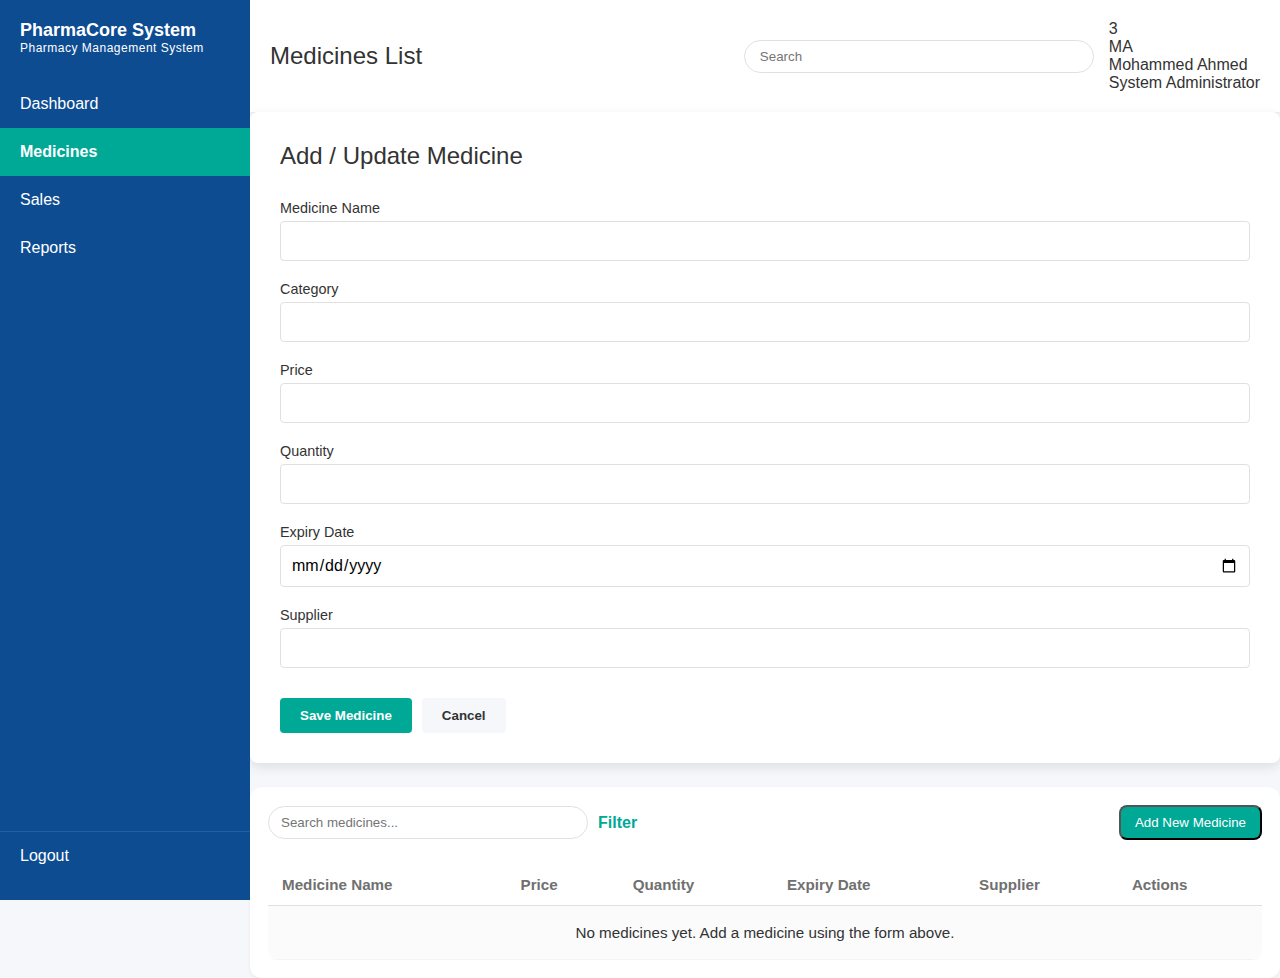
<file: add medicine/index.html>
<!DOCTYPE html>
<html lang="en">
<head>
    <meta charset="UTF-8">
    <meta name="viewport" content="width=device-width, initial-scale=1.0">
    <title>Medicines - PharmaCore System</title>
    <link rel="stylesheet" href="../add medicine/style.css">

</head>
<body>
    <div class="app-layout">
        <aside class="sidebar">
            <div class="logo">PharmaCore System</div>
            <div class="user-status">Pharmacy Management System</div>
            
            <nav>
                <a href="../index.html"><i class="fas fa-tachometer-alt"></i> Dashboard</a>
                <a href="#" class="active"><i class="fas fa-pills"></i> Medicines</a>
                <a href="../sales/index.html"><i class="fas fa-dollar-sign"></i> Sales</a>
                <a href="../reports/index.html"><i class="fas fa-chart-bar"></i> Reports</a>
            </nav>
            <a href="../login/index.html" class="logout">
                <i class="fas fa-sign-out-alt"></i> Logout
            </a>
        </aside>

        <main class="main-content">
            <div class="header-white-bar">
                <header class="top-nav">
                    <h1 class="page-title"><i class="fas fa-pills"></i> Medicines List</h1>
                    <div class="search-group">
                        <input type="search" placeholder="Search" class="search-input">
                        <div class="icons">
                            <div class="notification">
                                <i class="fas fa-bell"></i>
                                <span class="badge">3</span>
                            </div>
                            <div class="profile">
                                <div class="profile-img">MA</div>
                                <div>
                                    <div class="username">Mohammed Ahmed</div>
                                    <div class="role">System Administrator</div>
                                </div>
                            </div>
                        </div>
                    </div>
                </header>
            </div>

            <section class="form-container">
                <div class="form-header">
                    <h2>Add / Update Medicine</h2>
                    <div id="successMessage" class="success-message"></div>
                </div>
                
                <div class="form-body">
                    <form class="form-fields" id="medicineForm">
                        <input type="hidden" id="medicineId" name="medicineId" value="">
                        <div class="form-group">
                            <label for="medicineName">Medicine Name</label>
                            <input id="medicineName" type="text" name="medicineName" required>
                        </div>
                        <div class="form-group">
                            <label for="category">Category</label>
                            <input id="category" type="text" name="category" required>
                        </div>
                        <div class="form-group">
                            <label for="price">Price</label>
                            <input id="price" type="number" step="0.01" name="price" required>
                        </div>
                        <div class="form-group">
                            <label for="quantity">Quantity</label>
                            <input id="quantity" type="number" name="quantity" required>
                        </div>
                        <div class="form-group">
                            <label for="expiryDate">Expiry Date</label>
                            <input id="expiryDate" type="date" name="expiryDate" required>
                        </div>
                        <div class="form-group">
                            <label for="supplier">Supplier</label>
                            <input id="supplier" type="text" name="supplier" required>
                        </div>

                        <div class="form-actions">
                            <button type="submit" class="btn-primary">Save Medicine</button>
                            <button type="button" class="btn-secondary" onclick="clearForm()">Cancel</button>
                            <div id="validation-error-message" class="error-message"></div>
                        </div>
                    </form>
                </div>
            </section>

            <section class="medicines-section">
                <div class="medicines-card">
                    <div class="medicines-top">
                        <div class="medicines-search">
                            <input type="search" placeholder="Search medicines..." class="search-input small">
                            <a class="filter-link" href="#">Filter</a>
                        </div>
                        <button class="btn-primary add-btn">Add New Medicine</button>
                    </div>

                    <div class="medicines-table-wrap">
                        <table class="medicines-table">
                            <thead>
                                <tr>
                                    <th>Medicine Name</th>
                                    <th>Price</th>
                                    <th>Quantity</th>
                                    <th>Expiry Date</th>
                                    <th>Supplier</th>
                                    <th>Actions</th>
                                </tr>
                            </thead>
                            <tbody id="medicinesTbody"></tbody>
                        </table>
                    </div>
                </div>
            </section>
        </main>
    </div>
    <script src="script.js"></script>
</body>
</html>
</file>
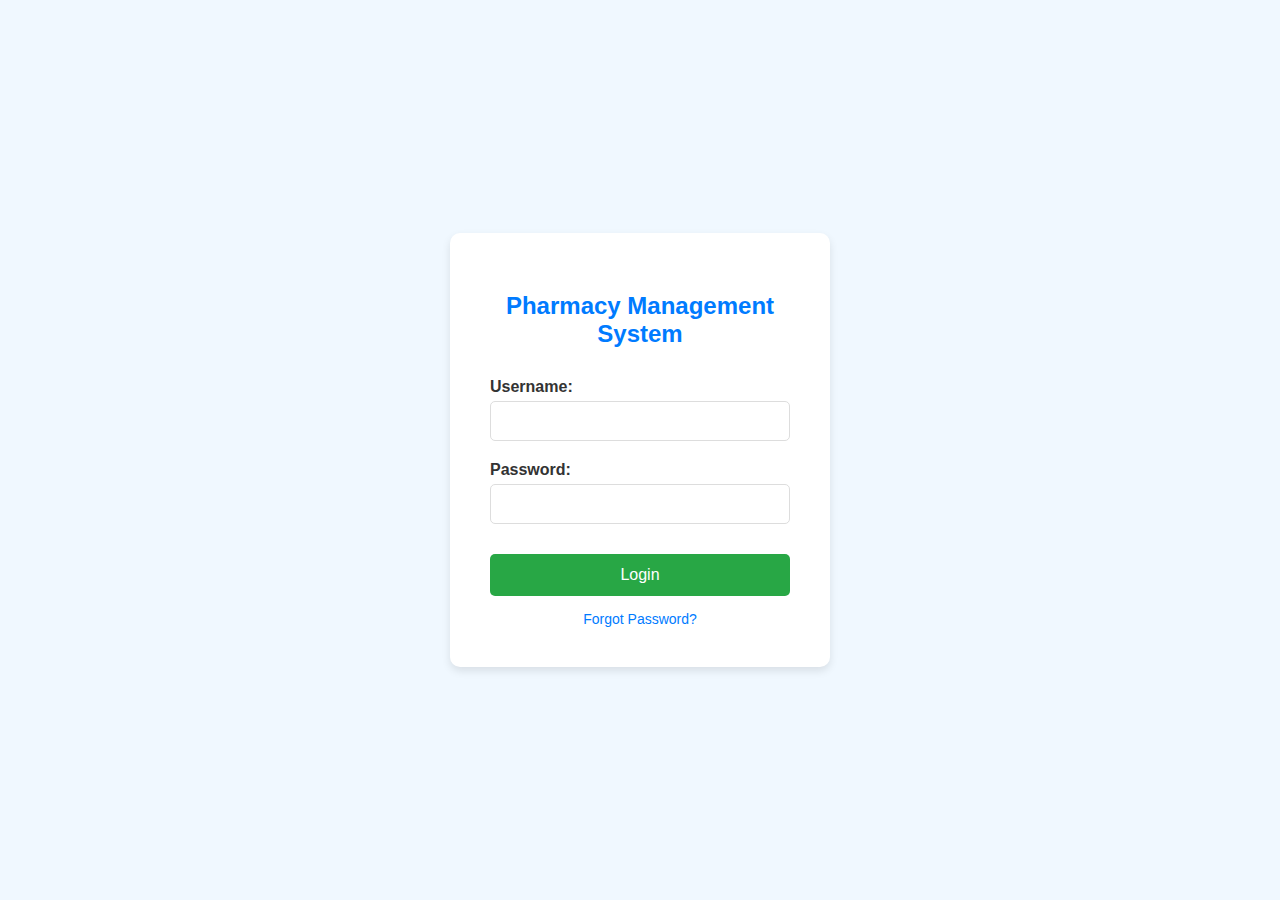
<file: login/index.html>
<!DOCTYPE html>
<html lang="en">
<head>
    <meta charset="UTF-8">
    <meta name="viewport" content="width=device-width, initial-scale=1.0">
    <title>Pharmacy Management System - Login</title>
    <link rel="stylesheet" href="style.css">
</head>
<body>
    <div class="login-container">
        <h2>Pharmacy Management System</h2>
        <form id="loginForm">
            <label for="username">Username:</label>
            <input type="text" id="username" name="username" required>
            <div id="usernameError" class="error">Username is required.</div>

            <label for="password">Password:</label>
            <input type="password" id="password" name="password" required>
            <div id="passwordError" class="error">Password is required.</div>

            <input type="submit" value="Login">
        </form>
        <div class="forgot-password">
            <a href="#">Forgot Password?</a>
        </div>
    </div>

    <script src="script.js"></script>
</body>
</html>
</file>
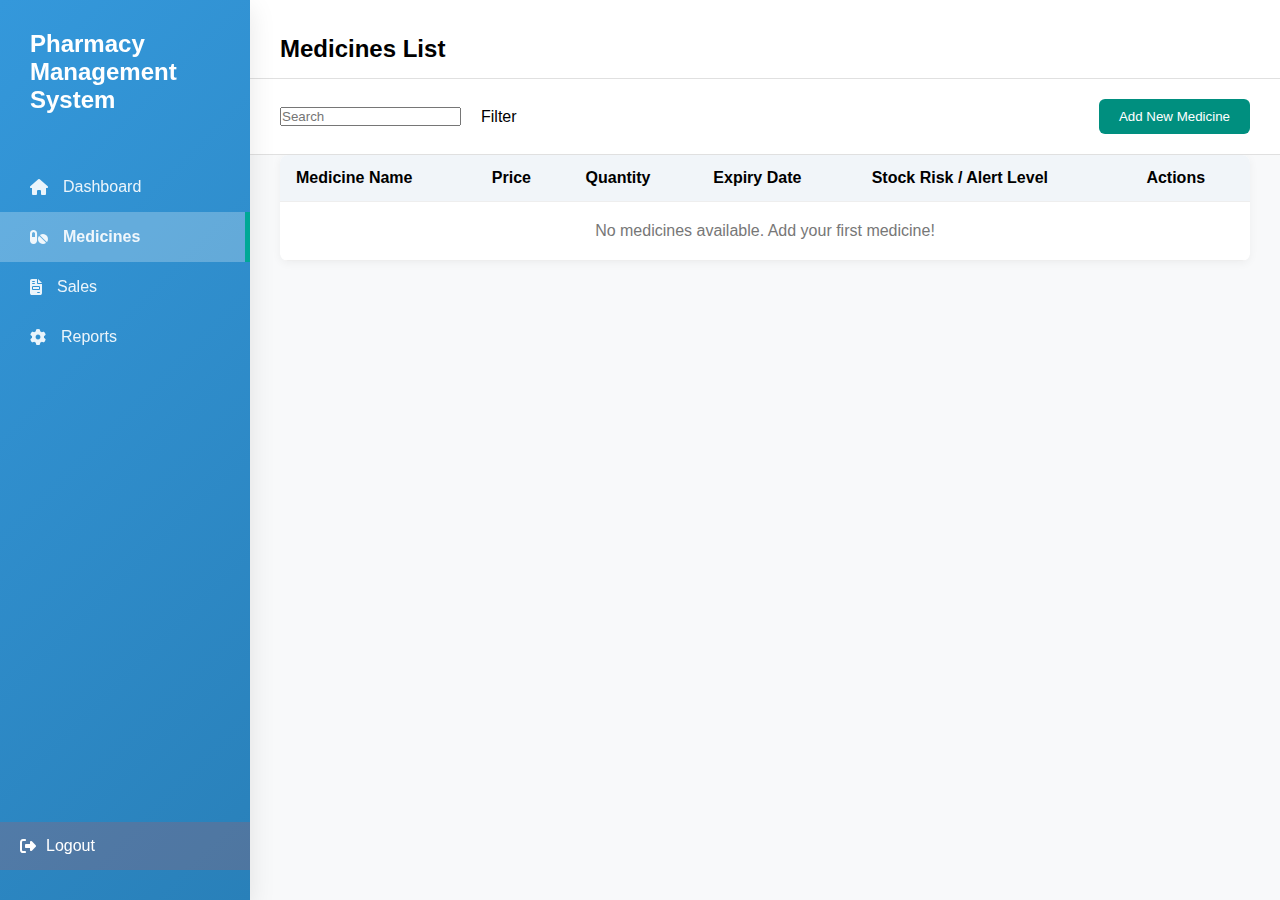
<file: Medicin List/Index.html>
<!DOCTYPE html>
<html lang="en">
<head>
    <meta charset="UTF-8">
    <meta name="viewport" content="width=device-width, initial-scale=1.0">
    <title>PharmaCare Dashboard</title>
    <link rel="stylesheet" href="https://cdnjs.cloudflare.com/ajax/libs/font-awesome/6.5.0/css/all.min.css">
    <style>
        * {
            margin: 0;
            padding: 0;
            box-sizing: border-box;
        }

        body {
            font-family: Arial, Helvetica, sans-serif;
            background-color: #f5f7fa;
            min-height: 100vh;
        }

        .main-layout {
            display: flex;
            min-height: 100vh;
        }

        .sidebar {
            width: 250px;
            background: linear-gradient(135deg, #3498db, #2980b9);
            color: white;
            display: flex;
            flex-direction: column;
            flex-shrink: 0;
            padding: 30px 0;
            position: fixed;
            height: 100vh;
            z-index: 1000;
            box-shadow: 0 8px 25px rgba(0,0,0,0.1);
        }

        .logo {
            font-size: 24px;
            font-weight: bold;
            padding: 0 30px 8px;
            border-bottom: none;
        }

        .user-status {
            font-size: 14px;
            opacity: 0.9;
            padding: 0 30px 40px;
            border-bottom: none;
        }

        .menu {
            flex: 1;
            padding: 0;
        }

        .menu a {
            display: flex;
            align-items: center;
            padding: 16px 30px;
            color: rgba(255,255,255,0.9);
            text-decoration: none;
            font-weight: 500;
            transition: all 0.3s;
        }

        .menu a:hover {
            background: rgba(255,255,255,0.15);
        }
        
        .menu a.active {
            background: rgba(255,255,255,0.25);
            border-right: 5px solid #00a896;
            font-weight: 600;
        }

        .menu i {
            margin-right: 15px;
            width: auto;
            text-align: left;
        }

        .logout {
            margin-top: auto;
            padding: 18px 30px;
            text-align: center;
            background: rgba(231, 76, 60, 0.2);
            transition: all 0.3s;
            border-top: none;
        }
        
        .logout:hover {
            background: #e74c3c;
        }

        /* Main Content */
        .main-body {
            flex: 1;
            display: flex;
            flex-direction: column;
            background: #f8f9fa;
            margin-left: 250px;
        }

        .header-container {
            padding: 15px 30px;
            background: white;
            border-bottom: 1px solid #e0e0e0;
            display: flex;
            justify-content: space-between;
            align-items: center;
        }

        .title {
            font-size: 1.5rem;
            font-weight: 600;
        }

        .right-section {
            display: flex;
            align-items: center;
            gap: 25px;
        }

        .search-bar {
            position: relative;
        }

        .search-bar input {
            padding: 8px 12px 8px 36px;
            border: 1px solid #ddd;
            border-radius: 6px;
            width: 220px;
        }

        .search-icon {
            position: absolute;
            left: 12px;
            top: 50%;
            transform: translateY(-50%);
            color: #888;
        }

        .notifications {
            font-size: 1.3rem;
            cursor: pointer;
        }

        .avatar {
            width: 40px;
            height: 40px;
            border-radius: 50%;
            object-fit: cover;
        }

        .table-controls {
            padding: 20px 30px;
            display: flex;
            justify-content: space-between;
            align-items: center;
            background: white;
            border-bottom: 1px solid #e0e0e0;
        }

        .left-controls {
            display: flex;
            align-items: center;
            gap: 20px;
        }

        .add-btn {
            padding: 10px 20px;
            background: #008f7f;
            color: white;
            border: none;
            border-radius: 6px;
            cursor: pointer;
            font-weight: 500;
        }

        .add-btn:hover {
            background: #007a6d;
        }

        .table-wrapper {
            padding: 0 30px 30px;
            flex: 1;
            overflow-x: auto;
        }

        .medicine-table {
            width: 100%;
            border-collapse: collapse;
            background: white;
            border-radius: 8px;
            overflow: hidden;
            box-shadow: 0 2px 10px rgba(0,0,0,0.05);
        }

        .medicine-table th,
        .medicine-table td {
            padding: 14px 16px;
            text-align: left;
            border-bottom: 1px solid #eee;
        }

        .medicine-table th {
            background: #f1f5f9;
            font-weight: 600;
        }

        /* Modal */
        .modal {
            display: none;
            position: fixed;
            inset: 0;
            background: rgba(0,0,0,0.5);
            align-items: center;
            justify-content: center;
            z-index: 1000;
        }

        .modal > div {
            background: white;
            padding: 35px;
            border-radius: 8px;
            width: 380px;
            max-width: 90%;
        }
    </style>
</head>
<body>

    <div class="main-layout">
        <!-- Sidebar -->
        <aside class="sidebar">
            <div class="logo">Pharmacy Management System</div>
            <div class="user-status"></div>
            
            <nav class="menu">
                <a href="../dashboard/index.html"><i class="fa-solid fa-house"></i> <span>Dashboard</span></a>
                <a href="#" class="active"><i class="fa-solid fa-pills"></i> <span>Medicines</span></a>
                <a href="../sales/index.html"><i class="fa-solid fa-file-invoice"></i> <span>Sales</span></a>
                <a href="#"><i class="fa-solid fa-gear"></i> <span>Reports</span></a>
            </nav>

            <a href="../login/index.html" class="logout" style="text-decoration: none; color: white; display: flex; align-items: center; padding: 15px 20px;">
                <i class="fa-solid fa-sign-out-alt" style="margin-right: 10px;"></i> 
                <span>Logout</span>
            </a>
        </aside>

        <!-- Main Content -->
        <div class="main-body">
            <div class="header-container" >
                <div class="title" style="margin-top : 20px;">Medicines List</div>
                
                <div class="right-section">
                    <div class="search-bar" style="display: none;">
                        <i class="fa-solid fa-magnifying-glass search-icon"></i>
                        <input type="text" placeholder="Search">
                    </div>
                    
                    <div class="profile" style="display: none;">
                        <div class="notifications">
                            <i class="fa-regular fa-bell"></i>
                        </div>
                        <img src="Images/avatar-05.png" alt="User Profile" class="avatar">
                    </div>
                </div>
            </div>

            <div class="table-controls">
                <div class="left-controls">
                    <div class="search-container">
                        <i class="fa-solid fa-magnifying-glass search-icon"></i>
                        <input type="text" placeholder="Search">
                    </div>
                    <span class="filter-text">Filter</span>
                </div>
                <button class="add-btn">Add New Medicine</button>
            </div>

            <div class="table-wrapper">
                <table class="medicine-table">
                    <thead>
                        <tr>
                            <th>Medicine Name</th>
                            <th>Price</th>
                            <th>Quantity</th>
                            <th>Expiry Date</th>
                            <th>Stock Risk / Alert Level</th>
                            <th>Actions</th>
                        </tr>
                    </thead>
                    <tbody>
                       
                    </tbody>
                </table>
            </div>
        </div>
    </div>

    <!-- Modal -->
    <div id="medModal" class="modal">
        <div>
            <h3>Add New Medicine</h3>
            <input type="text" id="mName" placeholder="Medicine Name">
            <input type="text" id="mPrice" placeholder="Price">
            <input type="number" id="mQty" placeholder="Quantity">
            <input type="text" id="mRisk" placeholder="Stock Risk / Alert Level">
            <input type="date" id="mDate" placeholder="Expiry Date">
            <div style="display:flex; gap: 20px; justify-content: center; margin-top: 25px;">
                <button id="saveMedBtn" style="padding: 10px 25px; background: #008f7f; color: white; border: none; border-radius: 6px; cursor:pointer;">Add</button>
                <button id="closeBtn" style="padding: 10px 25px; background: #e0e0e0; border: none; border-radius: 6px; cursor:pointer;">Cancel</button>
            </div>
        </div>
    </div>

    <script src="JS/Actions.js"></script>
</body>
</html>
</file>
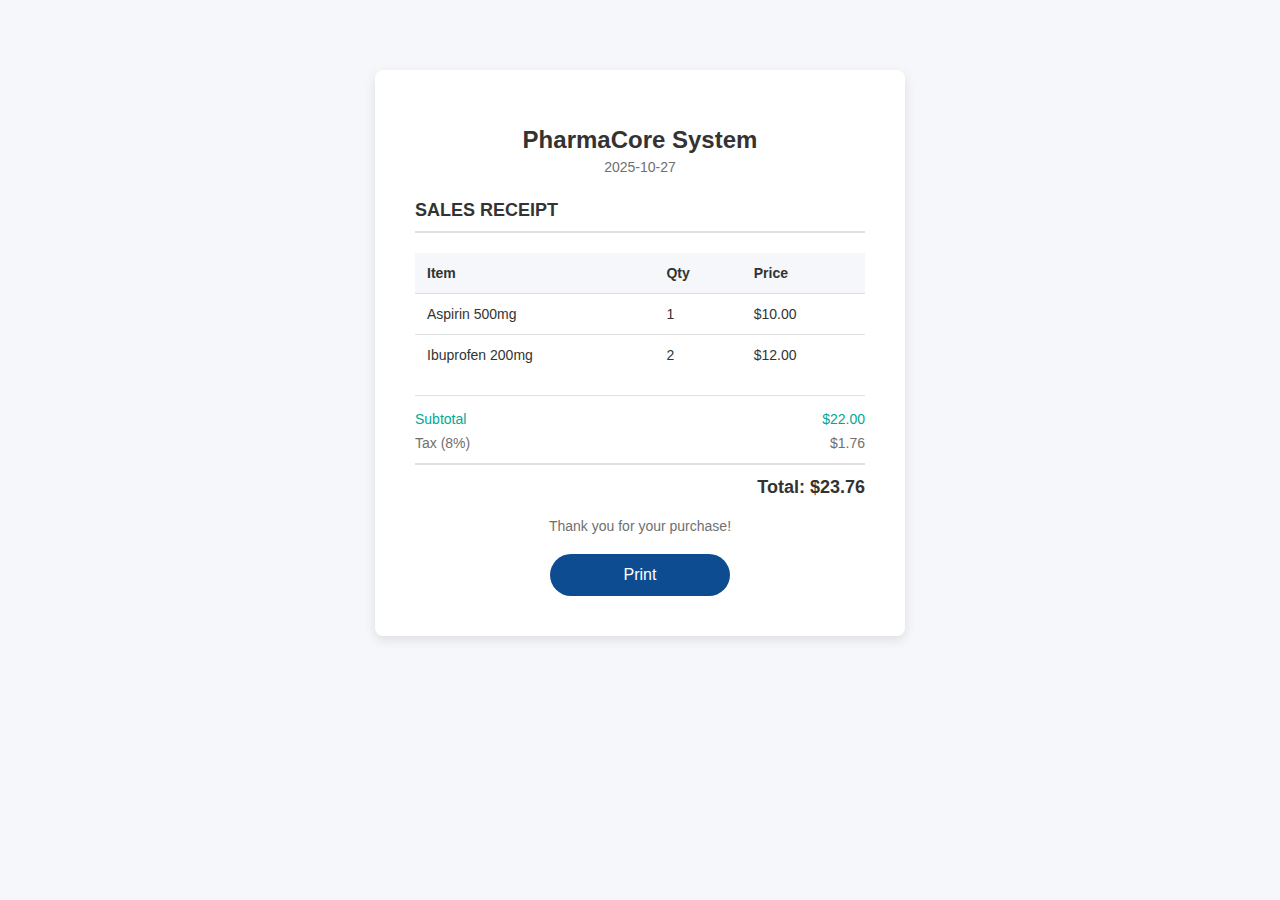
<file: reset/index.html>
<!DOCTYPE html>
<html lang="en">
<head>
    <meta charset="UTF-8">
    <title>Pharmacy Sales Receipt</title>
    <link rel="stylesheet" href="style.css">
  
</head>

<body>

    <div class="receipt-box">
        <h1 class="main-title">PharmaCore System</h1>
        <div class="date">2025-10-27</div>

        <h2 class="receipt-title">SALES RECEIPT</h2>

        <table>
            <thead>
                <tr>
                    <th>Item</th>
                    <th>Qty</th>
                    <th>Price</th>
                </tr>
            </thead>
            <tbody>
                <tr>
                    <td>Aspirin 500mg</td>
                    <td>1</td>
                    <td>$10.00</td>
                </tr>
                <tr>
                    <td>Ibuprofen 200mg</td>
                    <td>2</td>
                    <td>$12.00</td>
                </tr>
            </tbody>
        </table>

        <div class="summary-section">
            <div class="summary-row subtotal-row">
                <span>Subtotal</span>
                <span>$22.00</span>
            </div>
       <div class="summary-row tax-row">
                <span>Tax (8%)</span>
                <span>$1.76</span>
            </div>

            <div class="summary-row total-row">
                <span>Total: $23.76</span>
            </div>
        </div>

        <p class="thank-you">Thank you for your purchase!</p>

        <button class="print-button" onclick="window.print()">Print</button>
    </div>

</body>
</html>
</file>
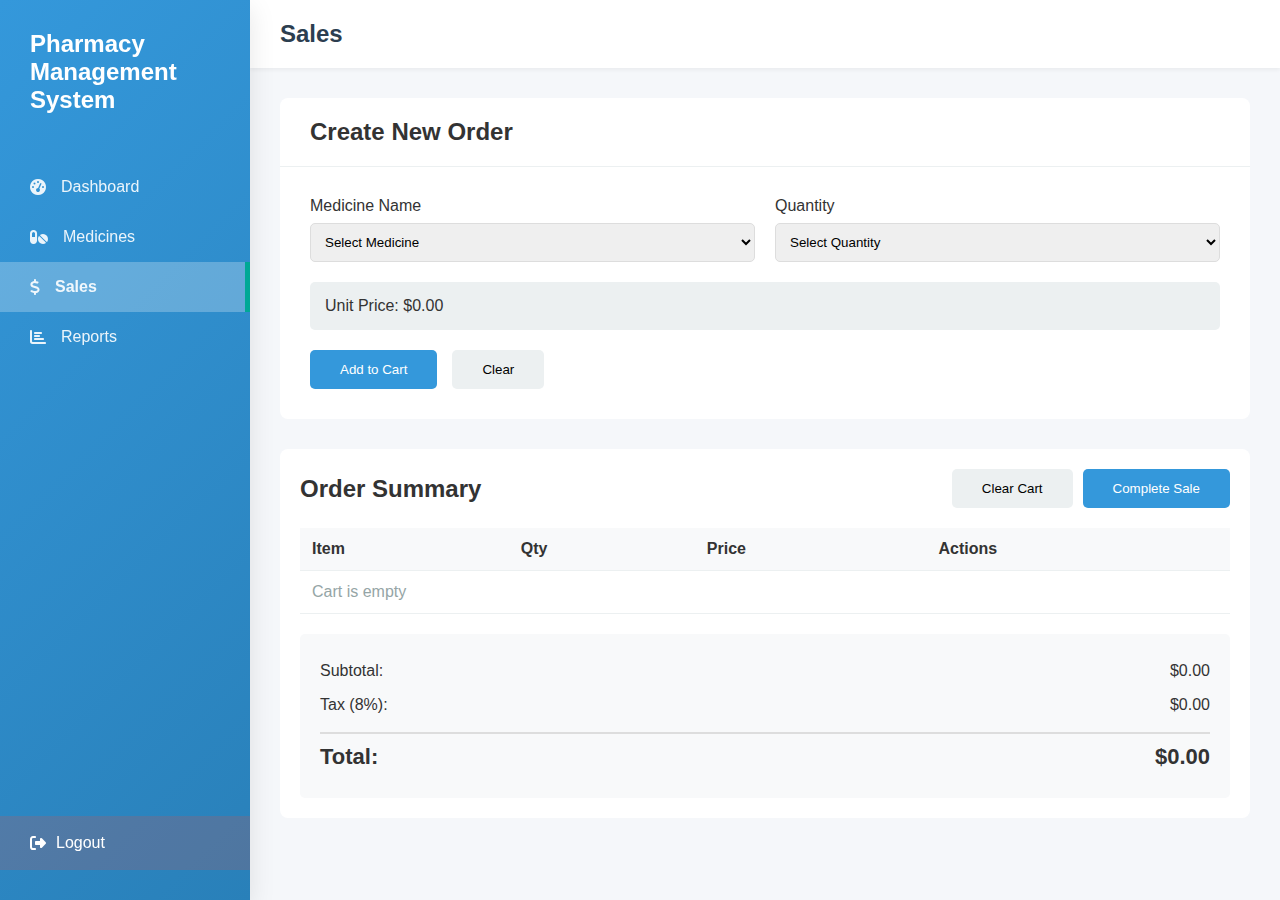
<file: sales/index.html>
<!DOCTYPE html>
<html lang="en">
<head>
    <meta charset="UTF-8">
    <meta name="viewport" content="width=device-width, initial-scale=1.0">
    <title>Sales - PharmaCore System</title>
    <link rel="stylesheet" href="https://cdnjs.cloudflare.com/ajax/libs/font-awesome/6.4.0/css/all.min.css">
    <link rel="stylesheet" href="style.css">
</head>
<body>
    <div class="app-layout">
        <aside class="sidebar">
            <div class="logo">Pharmacy Management System</div>
            <div class="user-status"></div>
            <nav>
                <a href="../dashboard/index.html"><i class="fas fa-tachometer-alt"></i> Dashboard</a>
                <a href="../Medicin List/Index.html"><i class="fas fa-pills"></i> Medicines</a>
                <a href="#" class="active"><i class="fas fa-dollar-sign"></i> Sales</a>
                <a href="#"><i class="fas fa-chart-bar"></i> Reports</a>
            </nav>
            <a href="../login/index.html" class="logout">
                <i class="fas fa-sign-out-alt"></i> Logout
            </a>
        </aside>

        <main class="main-content">
            <div class="header-white-bar">
                <header class="top-nav" >
                    <h1 class="page-title">Sales</h1>
                    <input type="search" placeholder="Search" class="search-input"style="display: none;" >
                </header>
            </div>

            <!-- Create New Order Section -->
            <section class="form-container">
                <div class="form-header">
                    <h2>Create New Order</h2>
                    <div id="successMessage" class="success-message">
                        Item added to cart successfully!
                    </div>
                </div>
                
                <div class="form-body">
                    <form class="form-fields" id="orderForm">
                        <div class="form-group">
                            <label for="medicineName">Medicine Name</label>
                            <select id="medicineName" name="medicineName" required>
                                <option value="">Select Medicine</option>
                                <option value="Aspirin 500mg" data-price="10.00">Aspirin 500mg</option>
                                <option value="Ibuprofen 200mg" data-price="12.00">Ibuprofen 200mg</option>
                                <option value="Paracetamol 500mg" data-price="8.00">Paracetamol 500mg</option>
                                <option value="Amoxicillin 500mg" data-price="15.00">Amoxicillin 500mg</option>
                                <option value="Omeprazole 20mg" data-price="18.00">Omeprazole 20mg</option>
                            </select>
                        </div>
                        <!-- ***** -->
                        <div class="form-group">
                            <label for="quantity">Quantity</label>
                            <select id="quantity" name="quantity" required>
                                <option value="">Select Quantity</option>
                                <option value="1">1</option>
                                <option value="2">2</option>
                                <option value="3">3</option>
                                <option value="4">4</option>
                                <option value="5">5</option>
                                <option value="10">10</option>
                            </select>
                        </div>

                        <div class="unit-price-display" id="unitPrice">
                            Unit Price: $0.00
                        </div>

                        <div class="form-actions">
                            <button type="submit" class="btn-primary">Add to Cart</button>
                            <button type="button" class="btn-secondary" onclick="resetForm()">Clear</button>
                        </div>
                    </form>
                </div>
            </section>

            <!-- Order Summary Section -->
            <section class="medicines-section">
                <div class="medicines-card">
                    <div class="medicines-top">
                        <h2>Order Summary</h2>
                        <div class="summary-actions">
                            <button class="btn-secondary" onclick="clearCart()">Clear Cart</button>
                            <button class="btn-primary" onclick="completeSale()">Complete Sale</button>
                        </div>
                    </div>

                    <div class="medicines-table-wrap">
                        <table class="medicines-table">
                            <thead>
                                <tr>
                                    <th>Item</th>
                                    <th>Qty</th>
                                    <th>Price</th>
                                    <th>Actions</th>
                                </tr>
                            </thead>
                            <tbody id="cartTbody">
                                <tr>
                                    <td colspan="4" class="empty-cart">Cart is empty</td>
                                </tr>
                            </tbody>
                        </table>
                    </div>

                    <div class="order-totals">
                        <div class="total-row">
                            <span>Subtotal:</span>
                            <span id="subtotalAmount">$0.00</span>
                        </div>
                        <div class="total-row">
                            <span>Tax (8%):</span>
                            <span id="taxAmount">$0.00</span>
                        </div>
                        <div class="total-row grand-total">
                            <span>Total:</span>
                            <span id="totalAmount">$0.00</span>
                        </div>
                    </div>
                </div>
            </section>
        </main>
    </div>
    <script src="script.js"></script>
</body>
</html>
</file>
<file: add medicine/style.css>
:root {
  /* Brand Colors */
  --primary-teal: #00a896;
  --primary-teal-dark: #008f7f;
  --secondary-blue: #0e4c92;
  
  /* Layout Colors */
  --bg-body: #f5f7fa;
  --bg-card: #ffffff;
  --border-color: #e0e0e0;
  
  /* Text Colors */
  --text-main: #333333;
  --text-muted: #707070;
  --text-light: #ffffff;
  
  /* Feedback & Status */
  --color-success: #28a745;
  --color-warning: #ffc107;
  --color-danger: #d32f2f;
  --color-info: #17a2b8;

  /* Shadow Effects */
  --shadow-sm: 0 2px 4px rgba(0, 0, 0, 0.05);
  --shadow-md: 0 4px 12px rgba(0, 0, 0, 0.1);
}

* {
    box-sizing: border-box;
    margin: 0;
    padding: 0;
    font-family: 'Segoe UI', Tahoma, Geneva, Verdana, sans-serif;
}

body {
    background-color: var(--bg-body);
    color: var(--text-main);
}

.app-layout {
    display: flex;
    min-height: 100vh;
}

.sidebar {
    width: 250px;
    background-color: var(--secondary-blue);
    color: var(--text-light);
    padding: 20px 0;
    display: flex;
    flex-direction: column;
    position: fixed;
    height: 100%;
    z-index: 1000;
}

.sidebar .logo {
    font-size: 18px;
    font-weight: bold;
    padding: 0 20px;
}
.sidebar .user-status {
    font-size: 12px;
    color: var(--color-light);
    padding: 0 20px;
    margin-bottom: 25px;
    font-weight: 500;
    letter-spacing: 0.5px;
}

.sidebar nav {
    flex-grow: 1;
}

.sidebar nav a {
    display: flex;
    align-items: center;
    padding: 15px 20px;
    color: var(--text-light);
    text-decoration: none;
    transition: background-color 0.3s;
}

.sidebar nav a:hover {
    background-color: var(--primary-teal-dark);
}

.sidebar nav a.active {
    background-color: var(--primary-teal);
    color: var(--text-light);
    font-weight: 600;
}

.sidebar .logout {
    display: flex;
    align-items: center;
    padding: 15px 20px;
    color: var(--text-light);
    text-decoration: none;
    border-top: 1px solid rgba(255, 255, 255, 0.1);
}

.main-content {
    flex-grow: 1;
    padding-top: 0;
    margin-left: 250px;
}

.header-white-bar {
    background-color: var(--bg-card);
    padding: 20px;
    margin: 5 -20px 20px -20px;
    box-shadow: var(--shadow-sm);
}

.top-nav {
    display: flex;
    justify-content: space-between;
    align-items: center;
    padding: 0;
    margin-bottom: 0;
}

.page-title {
    font-size: 1.5rem;
    font-weight: 500;
    margin-right: auto;
}

.top-nav .search-group {
    display: flex;
    align-items: center;
    gap: 15px;
}

.top-nav .search-input {
    padding: 8px 15px;
    border: 1px solid var(--border-color);
    border-radius: 20px;
    width: 350px;
    background-color: var(--bg-card);
}

.top-nav .icon-bell, .top-nav .profile-pic {
    width: 35px;
    height: 35px;
    border-radius: 50%;
    background-color: var(--bg-body);
    border: 1px solid var(--border-color);
}

.form-container {
    background-color: var(--bg-card);
    padding: 30px;
    border-radius: 8px;
    box-shadow: var(--shadow-md);
}

.form-header {
    display: flex;
    justify-content: space-between;
    align-items: center;
    margin-bottom: 30px;
}

.form-container h2 {
    font-size: 1.5rem;
    color: var(--text-main);
    font-weight: 500;
}

.success-message {
    background-color: var(--color-success);
    color: var(--text-light);
    padding: 8px 15px;
    border-radius: 5px;
    font-weight: 600;
    font-size: 0.9rem;
    width: fit-content;
    display: none;
}

.form-body {
    display: block; /* تغيير العرض إلى Block Layout */
}

.form-fields {
    width: 100%; /* استخدام العرض الكامل */
}

.form-group {
    margin-bottom: 20px;
}

.form-group label {
    display: block;
    font-weight: 500;
    margin-bottom: 5px;
    font-size: 0.9rem;
}

/* تنسيق حقول الإدخال القياسية بما في ذلك input[type="date"] */
.form-group input,
.form-group input[type="date"],
.form-group select {
    width: 100%;
    padding: 10px;
    border: 1px solid var(--border-color);
    border-radius: 4px;
    font-size: 1rem;
    background-color: var(--bg-card);
}

.form-group select {
    background-image: url('data:image/svg+xml;utf8,<svg xmlns="http://www.w3.org/2000/svg" width="12" height="12" viewBox="0 0 24 24" fill="none" stroke="currentColor" stroke-width="2" stroke-linecap="round" stroke-linejoin="round" class="feather feather-chevron-down"><polyline points="6 9 12 15 18 9"/></svg>');
    background-repeat: no-repeat;
    background-position: right 10px center;
    padding-right: 30px;
    appearance: none;
}

.form-actions {
    margin-top: 30px;
    display: flex;
    align-items: center;
}

.form-actions button {
    padding: 10px 20px;
    border: none;
    border-radius: 4px;
    cursor: pointer;
    font-weight: bold;
    transition: opacity 0.3s;
    margin-right: 10px;
}

.btn-primary {
    background-color: var(--primary-teal);
    color: var(--text-light);
    padding: 10px 25px;
    border-radius: 5px;
}

.btn-secondary {
    background-color: var(--bg-body);
    color: var(--text-main);
    padding: 10px 20px;
    border-radius: 5px;
}

.error-message {
    color: var(--color-danger); 
    font-weight: 600;
    margin-left: 10px;
    padding: 8px 0;
    font-size: 0.9rem;
    display: none;
}


/* إزالة جميع تنسيقات التقويم اليدوي */
/* (تم حذف: .date-picker-area, .date-picker-mockup, .date-picker-body, إلخ) */


@media (max-width: 991px) {
    .main-content {
        margin-left: 200px;
    }
    .top-nav .search-input {
        width: 250px;
    }
    .form-body {
        /* لم يعد form-body يحتوي على flex */
        display: block;
    }
}

@media (max-width: 767px) {
    .sidebar {
        left: -250px;
    }
    .main-content {
        margin-left: 0;
    }
}

/* Medicines list styles (improved) */
.medicines-section {
    margin-top: 24px;
}
.medicines-card {
    background-color: var(--bg-card);
    padding: 18px;
    border-radius: 12px;
    box-shadow: var(--shadow-sm);
}
.medicines-top {
    display: flex;
    justify-content: space-between;
    align-items: center;
    gap: 12px;
    margin-bottom: 18px;
}
.medicines-search {
    display: flex;
    align-items: center;
    gap: 10px;
}
.search-input.small {
    width: 320px;
    padding: 8px 12px;
    border-radius: 20px;
    border: 1px solid var(--border-color);
    background: #fff;
}
.filter-link {
    color: var(--primary-teal);
    text-decoration: none;
    font-weight: 600;
}
.add-btn{ 
    padding: 8px 14px;
    border-radius: 8px;
}
.medicines-table-wrap {
    overflow-x: auto;
    margin-top: 8px;
}
.medicines-table {
    width: 100%;
    border-collapse: separate;
    border-spacing: 0;
    margin-top: 6px;
    background: transparent;
    border-radius: 10px;
    overflow: hidden;
    box-shadow: 0 1px 0 rgba(0,0,0,0.02);
}
.medicines-table thead th {
    text-align: left;
    padding: 12px 14px;
    background: #ffffff;
    font-weight: 600;
    border-bottom: 1px solid var(--border-color);
    color: var(--text-muted);
    font-size: 0.95rem;
    position: sticky;
    top: 0;
    z-index: 2;
}
.medicines-table tbody td {
    padding: 14px 14px;
    border-bottom: 1px solid #f3f4f6;
    vertical-align: middle;
    font-size: 0.95rem;
    color: var(--text-main);
}
.medicines-table tbody tr {
    transition: background 0.12s ease-in-out, transform 0.08s;
}
.medicines-table tbody tr:hover {
    background: #fbfdfe;
}
.medicines-table tbody tr:nth-child(even) td {
    background: #ffffff;
}
.medicines-table tbody tr:nth-child(odd) td {
    background: #fbfbfc;
}
/* status indicators: colored left bar on the first cell */
.warning-row td:first-child {
    border-left: 6px solid var(--color-warning);
    padding-left: 10px;
}
.danger-row td:first-child {
    border-left: 6px solid var(--color-danger);
    padding-left: 10px;
}
.actions {
    display: flex;
    gap: 8px;
    align-items: center;
}
.actions button, .actions .action-edit, .actions .action-delete {
    border: none;
    background: transparent;
    padding: 6px 8px;
    border-radius: 6px;
    cursor: pointer;
    font-weight: 600;
    font-size: 0.9rem;
}
.actions .action-edit {
    color: var(--secondary-blue);
}
.actions .action-delete {
    color: var(--color-danger);
}
.actions button:hover, .actions .action-edit:hover, .actions .action-delete:hover {
    background: rgba(0,0,0,0.03);
}
.medicines-pagination{
    display:flex;
    gap:10px;
    justify-content:center;
    padding-top:12px;
}

@media (max-width: 767px) {
    .search-input.small { width: 160px; }
    .medicines-top { flex-direction: column; gap: 10px; align-items: stretch; }
    .medicines-table thead th { font-size: 0.85rem; }
    .medicines-table tbody td { font-size: 0.9rem; padding: 10px 8px; }
}
</file>
<file: login/style.css>
body {
  font-family: Arial, sans-serif;
  background-color: #f0f8ff; /* Light blue background for pharmacy theme */
  display: flex;
  justify-content: center;
  align-items: center;
  height: 100vh;
  margin: 0;
}

.login-container {
  background-color: white;
  padding: 40px;
  border-radius: 10px;
  box-shadow: 0 4px 8px rgba(0, 0, 0, 0.1);
  width: 300px;
  text-align: center;
}

h2 {
  color: #007bff; /* Blue color for pharmacy */
  margin-bottom: 30px;
}

form {
  display: flex;
  flex-direction: column;
}

label {
  text-align: left;
  margin-bottom: 5px;
  color: #333;
  font-weight: bold;
}

input[type="text"],
input[type="password"] {
  padding: 10px;
  margin-bottom: 20px;
  border: 1px solid #ddd;
  border-radius: 5px;
  font-size: 16px;
}

input[type="submit"] {
  background-color: #28a745; /* Green for submit */
  color: white;
  padding: 12px;
  border: none;
  border-radius: 5px;
  font-size: 16px;
  cursor: pointer;
  margin-top: 10px;
}

input[type="submit"]:hover {
  background-color: #218838;
}

.error {
  color: red;
  font-size: 14px;
  margin-top: -15px;
  margin-bottom: 15px;
  display: none;
}

.forgot-password {
  margin-top: 15px;
  font-size: 14px;
}

.forgot-password a {
  color: #007bff;
  text-decoration: none;
}

.forgot-password a:hover {
  text-decoration: underline;
}
</file>
<file: reset/style.css>
body {
            background-color: #f5f7fa;
            font-family: Arial, sans-serif;
            margin: 0;
            padding: 20px;
        }

        .receipt-box {
            background-color: white;
            width: 450px;
            margin: 50px auto;
            padding: 40px;
            border-radius: 8px;
            box-shadow: 0px 4px 12px rgba(0, 0, 0, 0.1);
        }

        .main-title {
            text-align: center;
            color: #333333;
            font-size: 24px;
            margin-bottom: 5px;
        }

        .date {
            text-align: center;
            color: #707070;
            font-size: 14px;
            margin-bottom: 25px;
        }

        .receipt-title {
            color: #333333;
            font-size: 18px;
            font-weight: bold;
            margin-bottom: 20px;
            padding-bottom: 10px;
            border-bottom: 2px solid #e0e0e0;
        }

        table {
            width: 100%;
            border-collapse: collapse;
            margin-bottom: 20px;
        }

        thead {
            background-color: #f5f7fa;
        }

        th, td {
            padding: 12px;
            text-align: left;
            color: #333333;
            font-size: 14px;
            border-bottom: 1px solid #e0e0e0;
        }

        tr:last-child td {
            border-bottom: none;
        }

        .summary-section {
            margin-top: 20px;
            padding-top: 15px;
            border-top: 1px solid #e0e0e0;
        }

        .summary-row {
            display: flex;
            justify-content: space-between;
            font-size: 14px;
            margin-bottom: 8px;
        }

        .subtotal-row {
            color: #00a896;
        }

        .tax-row {
            color: #707070;
        }

        .total-row {
            font-size: 18px;
            font-weight: bold;
            color: #333333;
            margin-top: 12px;
            padding-top: 12px;
            border-top: 2px solid #e0e0e0;
            justify-content: flex-end;
        }

        .thank-you {
            text-align: center;
            color: #707070;
            font-size: 14px;
            margin: 20px 0px;
        }

        .print-button {
            display: block;
            width: 180px;
            margin: 0 auto;
            padding: 12px;
            background-color: #0e4c92;
            color: white;
            border: none;
            border-radius: 25px;
            font-size: 16px;
            cursor: pointer;
        }

        .print-button:hover {
            background-color: #0d4280;
        }

        @media print {
            .print-button {
                display: none;
            }
            body {
                background-color: white;
            }
            .receipt-box {
                box-shadow: none;
            }
        }
</file>
<file: sales/style.css>
* {
    margin: 0;
    padding: 0;
    box-sizing: border-box;
}

body {
    font-family: -apple-system, BlinkMacSystemFont, 'Segoe UI', Roboto, Oxygen, Ubuntu, Cantarell, sans-serif;
    background: #f5f7fa;
    color: #333;
}

.app-layout {
    display: flex;
    min-height: 100vh;
}

.sidebar {
    width: 250px;
    background: linear-gradient(135deg, #3498db, #2980b9);
    color: white;
    padding: 30px 0;
    display: flex;
    flex-direction: column;
    height: 100vh;        
    position: fixed;
    top: 0;
    z-index: 1000;
    box-shadow: 0 8px 25px rgba(0,0,0,0.1);
}

.logo {
    font-size: 24px;
    font-weight: bold;
    padding: 0 30px 8px;
}

.user-status {
    font-size: 14px;
    opacity: 0.9;
    padding: 0 30px 40px;
    border-bottom: none;
}

nav {
    display: flex;
    flex-direction: column;
    gap: 0;
    flex: 1;              
    overflow-y: auto;
}

nav a {
    display: flex;
    align-items: center;
    gap: 15px;
    color: rgba(255,255,255,0.9);
    text-decoration: none;
    padding: 16px 30px;
    font-weight: 500;
    transition: all 0.3s;
}

nav a:hover {
    background: rgba(255,255,255,0.15);
}

nav a.active {
    background: rgba(255,255,255,0.25);
    border-right: 5px solid #00a896;
    font-weight: 600;
}

.logout {
    margin-top: auto;
    padding: 18px 30px;
    text-align: center;
    background: rgba(231, 76, 60, 0.2);
    transition: all 0.3s;
    color: white;
    text-decoration: none;
    border-top: none;
    display: flex;
    align-items: center;
    gap: 10px;
}

.logout:hover {
    background: #e74c3c;
}

.main-content {
    flex: 1;
    margin-left: 250px;
}

.header-white-bar {
    background: white;
    padding: 20px 30px;
    box-shadow: 0 2px 4px rgba(0,0,0,0.05);
}

.top-nav {
    display: flex;
    justify-content: space-between;
    align-items: center;
}

.page-title {
    font-size: 24px;
    color: #2c3e50;
}

.search-input {
    padding: 8px 15px;
    border: 1px solid #ddd;
    border-radius: 20px;
    width: 250px;
}

.search-input:focus {
    outline: 2px solid #3498db;
    outline-offset: 2px;
}

.form-container {
    margin: 30px;
    background: white;
    border-radius: 8px;
}

.form-header {
    padding: 20px 30px;
    border-bottom: 1px solid #ecf0f1;
}

.form-body {
    padding: 30px;
}

.form-fields {
    display: grid;
    grid-template-columns: repeat(2, 1fr);
    gap: 20px;
}

.form-group {
    display: flex;
    flex-direction: column;
}

.form-group label {
    margin-bottom: 8px;
    font-weight: 500;
}

.form-group select {
    padding: 10px;
    border: 1px solid #ddd;
    border-radius: 5px;
}

.form-group select:focus {
    outline: 2px solid #3498db;
    outline-offset: 2px;
}

.unit-price-display {
    grid-column: 1 / -1;
    background: #ecf0f1;
    padding: 15px;
    border-radius: 5px;
    font-weight: 500;
}

.form-actions {
    grid-column: 1 / -1;
    display: flex;
    gap: 15px;
}

.btn-primary {
    background: #3498db;
    color: white;
    border: none;
    padding: 12px 30px;
    border-radius: 5px;
    cursor: pointer;
    font-weight: 500;
}

.btn-primary:hover {
    background: #2980b9;
}

.btn-secondary {
    background: #ecf0f1;
    border: none;
    padding: 12px 30px;
    border-radius: 5px;
    cursor: pointer;
    font-weight: 500;
}

.btn-secondary:hover {
    background: #bdc3c7;
}

.medicines-section {
    margin: 30px;
}

.medicines-card {
    background: white;
    border-radius: 8px;
    padding: 20px;
}

.medicines-top {
    display: flex;
    justify-content: space-between;
    align-items: center;
    margin-bottom: 20px;
}

.summary-actions {
    display: flex;
    gap: 10px;
}

.medicines-table-wrap {
    overflow-x: auto;
}

.medicines-table {
    width: 100%;
    border-collapse: collapse;
}

.medicines-table th,
.medicines-table td {
    padding: 12px;
    text-align: left;
    border-bottom: 1px solid #ecf0f1;
}

.medicines-table th {
    background: #f8f9fa;
    font-weight: 600;
}

.empty-cart {
    text-align: center;
    color: #95a5a6;
    padding: 40px 12px;
}

.delete-btn {
    background: #e74c3c;
    color: white;
    border: none;
    border-radius: 50%;
    width: 30px;
    height: 30px;
    cursor: pointer;
    font-size: 20px;
    line-height: 1;
    display: inline-flex;
    align-items: center;
    justify-content: center;
}

.delete-btn:hover {
    background: #c0392b;
}

.order-totals {
    margin-top: 20px;
    padding: 20px;
    background: #f8f9fa;
    border-radius: 5px;
}

.total-row {
    display: flex;
    justify-content: space-between;
    padding: 8px 0;
}

.grand-total {
    font-size: 22px;
    font-weight: bold;
    margin-top: 10px;
    padding-top: 10px;
    border-top: 2px solid #ddd;
}

.success-message {
    display: none;           
    background-color: #27ae60; 
    color: white;
    padding: 10px 15px;
    border-radius: 5px;
    margin-top: 10px;
    font-weight: bold;
    text-align: center;
}

.success-message.show {
    display: block;
    animation: fadeInOut 3s forwards;
}

@keyframes fadeInOut {
    0% { opacity: 0; }
    10% { opacity: 1; }
    90% { opacity: 1; }
    100% { opacity: 0; }
}

@media (max-width: 768px) {
    .app-layout {
        flex-direction: column;
    }
    
    .sidebar {
        width: 100%;
        height: auto;
        position: relative;
    }
    
    .form-fields {
        grid-template-columns: 1fr;
    }
    
    .summary-actions {
        flex-direction: column;
    }
    
    .medicines-top {
        flex-direction: column;
        gap: 15px;
        align-items: stretch;
    }
    
    .search-input {
        width: 100%;
    }
}
</file>
